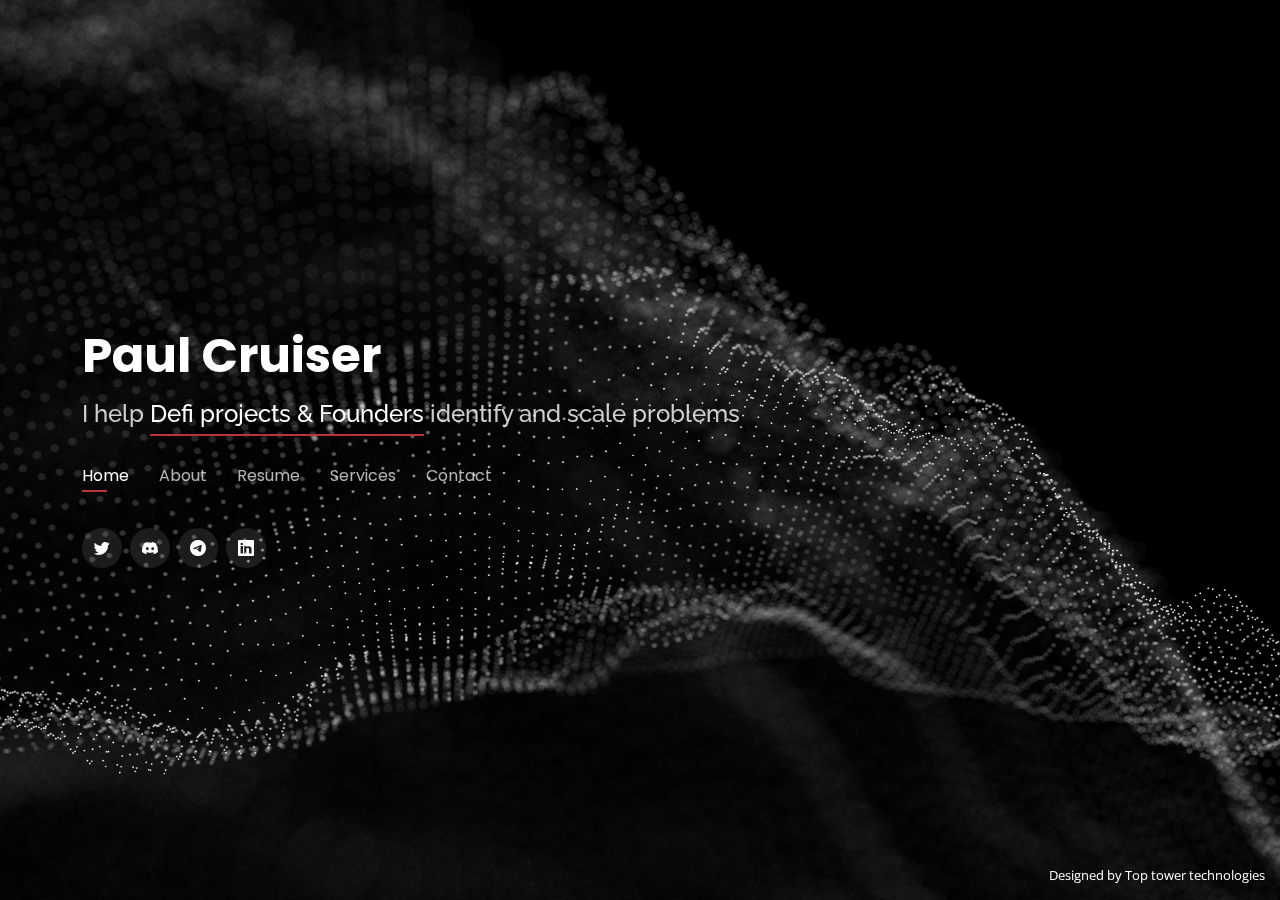
<file: index.html>
<!DOCTYPE html>
<html lang="en">

<head>
  <meta charset="utf-8">
  <meta content="width=device-width, initial-scale=1.0" name="viewport">

  <title>PAUL CRUISER - Community Manager/Project Manager</title>
  <meta content="" name="description">
  <meta content="" name="keywords">

  <!-- Favicons -->
  <link href="assets/img/Fi1qvwfXEB8FoM5.jpeg" rel="icon">
  <link href="assets/img/Fi1qvwfXEB8FoM5.jpeg" rel="apple-touch-icon">

  <!-- Google Fonts -->
  <link href="https://fonts.googleapis.com/css?family=Open+Sans:300,300i,400,400i,600,600i,700,700i|Raleway:300,300i,400,400i,500,500i,600,600i,700,700i|Poppins:300,300i,400,400i,500,500i,600,600i,700,700i" rel="stylesheet">

  <!-- Vendor CSS Files -->
  <link href="assets/vendor/bootstrap/css/bootstrap.min.css" rel="stylesheet">
  <link href="assets/vendor/bootstrap-icons/bootstrap-icons.css" rel="stylesheet">
  <link href="assets/vendor/boxicons/css/boxicons.min.css" rel="stylesheet">
  <link href="assets/vendor/glightbox/css/glightbox.min.css" rel="stylesheet">
  <link href="assets/vendor/remixicon/remixicon.css" rel="stylesheet">
  <link href="assets/vendor/swiper/swiper-bundle.min.css" rel="stylesheet">

  <!-- Template Main CSS File -->
  <link  rel="stylesheet" href="assets/css/style.css">

</head>

<body>

  <!-- ======= Header ======= -->
  <header id="header">
    <div class="container">

      <h1><a href="index.html">Paul Cruiser</a></h1>
      <!-- Uncomment below if you prefer to use an image logo -->
      <h2>I help <span>Defi projects & Founders</span> identify and scale problems</h2>

      <nav id="navbar" class="navbar">
        <ul>
          <li><a class="nav-link active" href="#header">Home</a></li>
          <li><a class="nav-link" href="#about">About</a></li>
          <li><a class="nav-link" href="#resume">Resume</a></li>
          <li><a class="nav-link" href="#services">Services</a></li>
          <li><a class="nav-link" href="#contact">Contact</a></li>
        </ul>
        <i class="bi bi-list mobile-nav-toggle"></i>
      </nav><!-- .navbar -->

      <div class="social-links">
        <a href="https://x.com/paulchristain__" class="twitter"><i class="bi bi-twitter"></i></a>
        <a href="http://discordapp.com/users/978410790958809188" class="facebook"><i class="bi bi-discord"></i></a>
        <a href="http://t.me/paulcruiser" class="instagram"><i class="bi bi-telegram"></i></a>
        <a href="https://www.linkedin.com/in/paul-christain-8b2282204?utm_source=share&utm_campaign=share_via&utm_content=profile&utm_medium=ios_app" class="linkedin"><i class="bi bi-linkedin"></i></a>
      </div>

    </div>
  </header><!-- End Header -->

  <!-- ======= About Section ======= -->
  <section id="about" class="about">

    <!-- ======= About Me ======= -->
    <div class="about-me container">

      <div class="section-title">
        <h2>About</h2>
        <p>Learn more about me</p>
      </div>

      <div class="row">
        <div class="col-lg-4" data-aos="fade-right">
          <img src="assets/img/Fi1qvwfXEB8FoM5.jpeg" class="img-fluid" alt="">
        </div>
        <div class="col-lg-8 pt-4 pt-lg-0 content" data-aos="fade-left">
          <h3>Community Developer / Project Manager</h3>
          
          <div class="row">
           
            <div class="col-lg-6">
              <ul>
                <li><i class="bi bi-chevron-right"></i> <strong>Name:</strong> <span>Paul Cruiser</span></li>
                <li><i class="bi bi-chevron-right"></i> <strong>Email:</strong> <span>hello@paulcruiser.online</span></li>
              </ul>
            </div>
          </div>
          <p>
            I specialize in providing tailored services to the DEFI community and project managers, covering everything
             from conceptualization to development and finalization. My approach is highly customizable, ensuring that every 
             project receives the attention and solutions it deserves for optimal success
          </p>
        </div>
      </div>

    </div><!-- End About Me -->

    <!-- ======= Counts ======= -->
    <div class="counts container">

      <div class="row">

        <div class="col-lg-3 col-md-6">
          <div class="count-box">
            <i class="bi bi-emoji-smile"></i>
            <span data-purecounter-start="0" data-purecounter-end="50" data-purecounter-duration="1" class="purecounter"></span>
            <p>Happy Clients</p>
          </div>
        </div>

        <div class="col-lg-3 col-md-6 mt-5 mt-md-0">
          <div class="count-box">
            <i class="bi bi-journal-richtext"></i>
            <span data-purecounter-start="0" data-purecounter-end="50" data-purecounter-duration="1" class="purecounter"></span>
            <p>Projects</p>
          </div>
        </div>

        <div class="col-lg-3 col-md-6 mt-5 mt-lg-0">
          <div class="count-box">
            <i class="bi bi-headset"></i>
            <span data-purecounter-start="0" data-purecounter-end="700" data-purecounter-duration="1" class="purecounter"></span>
            <p>Hours Of Support</p>
          </div>
        </div>

        <div class="col-lg-3 col-md-6 mt-5 mt-lg-0">
          <div class="count-box">
            <i class="bi bi-award"></i>
            <span data-purecounter-start="0" data-purecounter-end="45" data-purecounter-duration="1" class="purecounter"></span>
            <p>Awards</p>
          </div>
        </div>

      </div>

    </div><!-- End Counts -->

    <!-- ======= Skills  ======= -->
    <div class="skills container">

      <div class="section-title">
        <h2>Skills</h2>
      </div>

      <div class="row skills-content">

        <div class="col-lg-6">

          <div class="progress">
            <span class="skill">COMMUNITY ENGAGEMENT <i class="val">98%</i></span>
            <div class="progress-bar-wrap">
              <div class="progress-bar" role="progressbar" aria-valuenow="98" aria-valuemin="0" aria-valuemax="100"></div>
            </div>
          </div>

          <div class="progress">
            <span class="skill">BLOCKCHAIN AND DEFI KNOWLEDGE <i class="val">92%</i></span>
            <div class="progress-bar-wrap">
              <div class="progress-bar" role="progressbar" aria-valuenow="92" aria-valuemin="0" aria-valuemax="100"></div>
            </div>
          </div>

          <div class="progress">
            <span class="skill">FINANCIAL ACUMEN <i class="val">92%</i></span>
            <div class="progress-bar-wrap">
              <div class="progress-bar" role="progressbar" aria-valuenow="92" aria-valuemin="0" aria-valuemax="100"></div>
            </div>
          </div>

        </div>

        <div class="col-lg-6">

          <div class="progress">
            <span class="skill">PROBLEM SOLVING SKILLS <i class="val">95%</i></span>
            <div class="progress-bar-wrap">
              <div class="progress-bar" role="progressbar" aria-valuenow="95" aria-valuemin="0" aria-valuemax="100"></div>
            </div>
          </div>

          <div class="progress">
            <span class="skill">Community Development <i class="val">95%</i></span>
            <div class="progress-bar-wrap">
              <div class="progress-bar" role="progressbar" aria-valuenow="95" aria-valuemin="0" aria-valuemax="100"></div>
            </div>
          </div>

          <div class="progress">
            <span class="skill">Content Development <i class="val">98.5%</i></span>
            <div class="progress-bar-wrap">
              <div class="progress-bar" role="progressbar" aria-valuenow="98.5" aria-valuemin="0" aria-valuemax="100"></div>
            </div>
          </div>

        </div>

      </div>

    </div><!-- End Skills -->

    <!-- ======= Interests ======= -->
    <div class="interests container">

      <div class="section-title">
        <h2>Interests</h2>
      </div>

      <div class="row">
        <div class="col-lg-3 col-md-4">
          <div class="icon-box">
            <i class="ri-store-line" style="color: #ffbb2c;"></i>
            <h3>Smart Contracts</h3>
          </div>
        </div>
        <div class="col-lg-3 col-md-4 mt-4 mt-md-0">
          <div class="icon-box">
            <i class="ri-bar-chart-box-line" style="color: #5578ff;"></i>
            <h3>Decentralized Applications (DApps)</h3>
          </div>
        </div>
        <div class="col-lg-3 col-md-4 mt-4 mt-md-0">
          <div class="icon-box">
            <i class="ri-calendar-todo-line" style="color: #e80368;"></i>
            <h3>Cryptocurrency Markets</h3>
          </div>
        </div>
        <div class="col-lg-3 col-md-4 mt-4 mt-lg-0">
          <div class="icon-box">
            <i class="ri-paint-brush-line" style="color: #e361ff;"></i>
            <h3>Risk Management</h3>
          </div>
        </div>
        <div class="col-lg-3 col-md-4 mt-4">
          <div class="icon-box">
            <i class="ri-database-2-line" style="color: #47aeff;"></i>
            <h3>Blockchain Technology</h3>
          </div>
        </div>
        <div class="col-lg-3 col-md-4 mt-4">
          <div class="icon-box">
            <i class="ri-gradienter-line" style="color: #ffa76e;"></i>
            <h3>User Experience (UX) Design</h3>
          </div>
        </div>
        <div class="col-lg-3 col-md-4 mt-4">
          <div class="icon-box">
            <i class="ri-file-list-3-line" style="color: #11dbcf;"></i>
            <h3>Governance Mechanisms</h3>
          </div>
        </div>
        <div class="col-lg-3 col-md-4 mt-4">
          <div class="icon-box">
            <i class="ri-price-tag-2-line" style="color: #4233ff;"></i>
            <h3>Community Building</h3>
          </div>
        </div>
        <div class="col-lg-3 col-md-4 mt-4">
          <div class="icon-box">
            <i class="ri-anchor-line" style="color: #b2904f;"></i>
            <h3>Security</h3>
          </div>
        </div>
        <div class="col-lg-3 col-md-4 mt-4">
          <div class="icon-box">
            <i class="ri-disc-line" style="color: #b20969;"></i>
            <h3>Continous Learning</h3>
          </div>
        </div>
        <div class="col-lg-3 col-md-4 mt-4">
          <div class="icon-box">
            <i class="ri-base-station-line" style="color: #ff5828;"></i>
            <h3>Ethical and Social Impact</h3>
          </div>
        </div>
        <div class="col-lg-3 col-md-4 mt-4">
          <div class="icon-box">
            <i class="ri-fingerprint-line" style="color: #29cc61;"></i>
            <h3>Tokenomics</h3>
          </div>
        </div>
      </div>

    </div><!-- End Interests -->

    <!-- ======= Testimonials ======= -->
    <div class="testimonials container">

      <div class="section-title">
        <h2>Testimonials</h2>
      </div>

      <div class="testimonials-slider swiper" data-aos="fade-up" data-aos-delay="100">
        <div class="swiper-wrapper">

          <div class="swiper-slide">
            <div class="testimonial-item">
              <p>
                <i class="bx bxs-quote-alt-left quote-icon-left"></i>
                Great communication skills, Ability to control and moderate groups, Professional
                <i class="bx bxs-quote-alt-right quote-icon-right"></i>
              </p>
              <img src="assets/img/IMG_20240426_090657_896.jpg" class="testimonial-img" alt="">
              <h3>Mika Mikachu
              </h3>
              <h4>Founder - Troves Tech</h4>
            </div>
          </div><!-- End testimonial item -->

          <div class="swiper-slide">
            <div class="testimonial-item">
              <p>
                <i class="bx bxs-quote-alt-left quote-icon-left"></i>
                  Paul is a great guy to work with. Since the beginning of our cooperation he has always been
                  actively supporting and cheering for the project. I never had to ping Paul or long wait for response.
                    He always delivers quick and his content is great. Not only he shills the project on his social media
                    but also actively discuss it with his network brining even more interest and expousre. Summing up working 
                    with Paul is super smooth and I definitely recommend him as a KOL/advisor.
                <i class="bx bxs-quote-alt-right quote-icon-right"></i>
              </p>
              <img src="assets/img/IMG_20240426_093700_747.jpg" class="testimonial-img" alt="">
              <h3>Dr Pepper</h3>
              <h4>Co-founder - CoChilli</h4>
            </div>
          </div><!-- End testimonial item -->

          <div class="swiper-slide">
            <div class="testimonial-item">
              <p>
                <i class="bx bxs-quote-alt-left quote-icon-left"></i>
                Paul took on the responsibility of overseeing all aspects of our community
                engagement across various platforms, including Discord and Telegram. He
                excelled in nurturing a positive community spirit, ensuring all members were
                well-informed and safeguarded against any malicious activities. His proactive
                approach and adept handling of community interactions significantly
                enhanced user experience and engagement.  <a href="/review.pdf" download>Read More</a>              <i class="bx bxs-quote-alt-right quote-icon-right"></i>
              </p>
              <img src="assets/img/nyxia ai.jpg" class="testimonial-img" alt="">
              <h3>Heiko Trenkle</h3>
              <h4>Founder - Nyxia AI</h4>
            </div>
          </div><!-- End testimonial item -->

     
          </div><!-- End testimonial item -->

        </div>
        <div class="swiper-pagination"></div>
      </div>

      <div class="owl-carousel testimonials-carousel">

      </div>

    </div><!-- End Testimonials  -->

  </section><!-- End About Section -->

  <!-- ======= Resume Section ======= -->
  <section id="resume" class="resume">
    <div class="container">

      <div class="section-title">
        <h2>Resume</h2>
        <p>Check My Resume</p>
      </div>

      <div class="row">
        <div class="col-lg-6">
          <h3 class="resume-title">Professional Experience</h3>
          <div class="resume-item pb-0">
            <h4>EXXPAD</h4>
            <p><em>Ambassador</em></p>
            <h5>June 2023 - August 2023</h5>
            <p>
              <ul>
                <li>Moderating the discord community making it order for the app users</li>
                <li>Maintained a 100% client satisfaction rating and generated 10% growth in annual revenue by attending to questions from app users </li>
                <li>Writing of promotional posts on social media i.e twitter threads</li>
              </ul>
              </p>
           <a href="https://twitter.com/exxlaunchpad" style="color: white;"><h5>Twitter Link</h5></a>
          </div>


          <div class="resume-item">
            <h4>LOOTBOT</h4>
            <p><em>Ambassador</em></p>
            <h5>May 2023 - August 2023</h5>
          
            <p>
              <ul>
                <li>Maintained a 100% client satisfaction rating and singlehandedly generated 10% growth in annual revenue, sponsored
                  by my apt response culture to the demands of the application users, includng providing effective answers to their questions.               </li>
                 <li>Writing of promotional posts on social media, majorly threads on twitter</li> 
              </ul>
            </p>

            <a href="https://twitter.com/lootbot_xyz" style="color: white;"><h5>Twitter Link</h5></a>

          </div>
          <div class="resume-item">
            <h4>PEARL FINANCE</h4>
            <p><em>Community Manager</em></p>
            <h5>June 2023</h5>
<p>
  <ul>
    <li>Co-ordinating the discord server. Creatively engaging the community in all-round conversations and ambiguosly answering
      questions pre-aptos launch. </li>
      <li>Hosting of events on discord to ensure activeness in the community with compensating prizes forneach activities.</li>
      <li>Worked industriously as a pvotal member of the marketing team and collectively hit an all time high above target of $30m.</li>
      <li>Got the community over 1k follwers on twitter and over 400 potential investors by productive advice and promotions.</li>
  </ul>
</p>     
     </div>

     <div class="resume-item">
      <h4>INJCASINO</h4>
      <p><em>Ambassador</em></p>
      <h5>October 2022</h5>
<p>
<ul>
<li>Writing of promotional posts on social media, majorly threads on Twitter.</li>

</ul>
</p>     
<a href="https://twitter.com/PearlFi_" style="color: white;"><h5>Twitter Link</h5></a>

    </div>


    <div class="resume-item">
      <h4>PRODIGY BOT - Multichain Telegram Trading Bot (8+ chains)</h4>
      <p><em>Ambassador</em></p>
      <h5>October 2022</h5>
<p>
<ul>
<li>Writing of promotional posts on social media, majorly threads on Twitter.</li>

</ul>
</p>     
<a href="https://twitter.com/Prodigy__Sniper" style="color: white;"><h5>Twitter Link</h5></a>

    </div>


    <div class="resume-item">
      <h4>ARCHEMEDES FINANCE</h4>
      <p><em>Ambassador</em></p>
      <h5>October</h5>
<p>
<ul>
<li>Promotional Content</li>
<li>Weekly Archimedes Update </li>

</ul>
</p>     
<a href="https://twitter.com/ArchimedesFi" style="color: white;"><h5>Twitter Link</h5></a>

    </div>


    <div class="resume-item">
      <h4>CITADEL SWAP</h4>
      <p><em>Ambassador</em></p>
      <h5>October 2022</h5>
<p>
<ul>
<li>Promotional Content on Twitter</li>

</ul>
</p>     
<a href="https://twitter.com/citadelswap" style="color: white;"><h5>Twitter Link</h5></a>

    </div>

    <div class="resume-item">
      <h4>NYXIA AI</h4>
      <p><em>Community Manager / Ambassador</em></p>
      <h5>January 2024</h5>
<p>
<ul>
<li>Enagaing the community</li>
<li>Writing content internally (discord, telegram) and externally (twitter)</li>
<li>bullposting</li>
</ul>
</p>     
<a href="https://twitter.com/nyxia_ai" style="color: white;"><h5>Twitter Link</h5></a>

    </div>

    <div class="resume-item">
      <h4>COCHILLI</h4>
      <p><em>Ambassador</em></p>
      <h5>January 2024</h5>
<p>
<ul>
<li>Posting of promotional content</li>
<li>Community management</li>
<li>Marketing strategist</li>
</ul>
</p>     
<a href="https://twitter.com/CoChilli_io" style="color: white;"><h5>Twitter Link</h5></a>

    </div>




        </div>
        
        <div class="col-lg-6">
          <h3 class="resume-title">Professional Experience</h3>
          <div class="resume-item">
            <h4>VB AUDIT</h4>
            <p><em>Ambassador</em></p>
            <h5>April 2023</h5>
          
            <p>
              <ul>
                <li>Getting protocols, projects, Blockchain for Audit.</li>
                 <li>Maintained a 100% client satisfaction rating and singlehandedly generated 10% growth in annual revenue, fueled by my 
                  swift-response habit to the requests of the application users, provisions of detailed answers to questions inclusive.</li> 
                  <li>Writing of promotional posts on social media. Most common is Twitter where I majored in thread writing.</li>
              </ul>
            </p>

            <a href="https://twitter.com/VB_Audit" style="color: white;"><h5>Twitter Link</h5></a>

          </div>
          <div class="resume-item">
            <h4>ARBI ROUL</h4>
            <p><em>Moderator</em></p>
            <h5>Febuary 2023 - May 2023</h5>
<p>
  <ul>
    <li>Co-ordinating the discord server, engaging the community in fruitful tete-a-tete, providing solutions to user's challenge enveloped 
      and projected as questions,  and permanently addressing Technical issues.</li>
      <li>Hosting of prize-giving events within the community to foster a high level of engagement and generate influx of messages to keep the community pepped up. </li>
      <li>Worked as a vibrant and strategic member of the marketing team  and saw to it that my intelligent suggestions birthed the reason we achieved an incredible and mouth-watering $1m.</li>
      <li>Got the community over 1k follwers on twitter and over 400 potential investors by productive advice and promotions.</li>
  </ul>
</p>     
<a href="https://twitter.com/ArbiRoul" style="color: white;"><h5>Twitter Link</h5></a>

          </div>
          <div class="resume-item">
            <h4>DUSTLAND</h4>
            <p><em>Moderator</em></p>
            <h5>October 2022</h5>
<p>
  <ul>
    <li>Displayed excellent community moderation skills in the discord community, and effectively enforced orderliness amidst the app users who doubles as the community members.</li>
      <li>Maintained a 100% client satisfaction rating and generated 10% growth in annual revenue by promptly attending to questions from app users.</li>
      <li>Writing of promotional posts on social media, Twitter threads not excluded</li>
  </ul>
</p>     
<a href="https://twitter.com/the_dustland" style="color: white;"><h5>Twitter Link</h5></a>

          </div>

          <div class="resume-item">
            <h4>ACHIEVERS ACADEMY</h4>
            <p><em>Founder/Ceo</em></p>
            <h5>October 2022</h5>
<p>
  <ul>
    <li>Teaching newbie about Decentralized Finance  over 1000 students online and offline</li>
  
  </ul>
</p>     
<a href="#" style="color: white;"><h5>Twitter Link</h5></a>

          </div>

          <div class="resume-item">
            <h4>INJECTIVE</h4>
            <p><em>Ambassador</em></p>
            <h5>October 2022</h5>
<p>
  <ul>
    <li>Posting about the Ecosystem</li>
    <li>Space Host and Public Speaker </li>
  
  </ul>
</p>     
<a href="https://twitter.com/injective" style="color: white;"><h5>Twitter Link</h5></a>

          </div>


          <div class="resume-item">
            <h4>ARCADEUM</h4>
            <p><em>Ambassador</em></p>
            <h5>October 2022</h5>
<p>
  <ul>
    <li>Learned about the operations of the company's sales and marketing department, and gave back to the company an impressive service with results afterwards.</li>
    <li>Facilitated communications between multiple teams.</li>
    <li>Writing of promotional contents on Twitter with tangible results to prove it's effectiveness.</li>
  
  </ul>
</p>     
<a href="https://twitter.com/Arcadeum_io" style="color: white;"><h5>Twitter Link</h5></a>

          </div>

          <div class="resume-item">
            <h4>RYZE FINANCE</h4>
            <p><em>Ambassador</em></p>
            <h5>July 2023</h5>

<a href="https://twitter.com/RyzeFi" style="color: white;"><h5>Twitter Link</h5></a>

          </div>

          <div class="resume-item">
            <h4>TANGIBLE</h4>
            <p><em>Ambassador</em></p>
            <h5>August 2023</h5>
            
<p>
  <ul>
    <li>Content Creation</li>
    <li>Implementing social media and communication</li>
    <li>Campaigns to align marketing strategies</li>
  
  </ul>
</p>     
<a href="https://twitter.com/TangibleDAO" style="color: white;"><h5>Twitter Link</h5></a>

          </div>

    </div>
  </section><!-- End Resume Section -->

  <!-- ======= Services Section ======= -->
  <section id="services" class="services">
    <div class="container">

      <div class="section-title">
        <h2>Services</h2>
        <p>My Services</p>
      </div>

      <div class="row">
        <div class="col-lg-4 col-md-6 d-flex align-items-stretch">
          <div class="icon-box">
            <div class="icon"><i class="bx bxl-dribbble"></i></div>
            <h4><a href="">Community Management</a></h4>
            <p>As a Community Manager specialized in decentralized finance (DeFi), I provide comprehensive
               support to DeFi projects in building, engaging, and nurturing their online communities.</p>
          </div>
        </div>

        <div class="col-lg-4 col-md-6 d-flex align-items-stretch mt-4 mt-md-0">
          <div class="icon-box">
            <div class="icon"><i class="bx bx-file"></i></div>
            <h4><a href="">Moderator</a></h4>
            <p>As a Moderator specializing in decentralized finance (DeFi), I offer professional moderation services to 
              ensure the smooth operation of online communities associated with DeFi projects</p>
          </div>
        </div>

        <div class="col-lg-4 col-md-6 d-flex align-items-stretch mt-4 mt-lg-0">
          <div class="icon-box">
            <div class="icon"><i class="bx bx-tachometer"></i></div>
            <h4><a href="">Consulting/Advisory</a></h4>
            <p>As a DeFi Consulting/Advisory professional, I offer strategic guidance and expert advice to DeFi projects seeking 
              to navigate the complex and rapidly evolving landscape of decentralized finance.</p>
          </div>
        </div>
      </div>

    </div>
  </section><!-- End Services Section -->



  <!-- ======= Contact Section ======= -->
  <section id="contact" class="contact">
    <div class="container">

      <div class="section-title">
        <h2>Contact</h2>
        <p>Contact Me</p>
      </div>

      <div class="row mt-2">

        <div class="col-md-6 d-flex align-items-stretch">
          <div class="info-box">
            <i class="bx bx-message"></i>
            <h3>My Email</h3>
            <p>hello@paulcruiser.online</p>
          </div>
        </div>

        <div class="col-md-6 mt-4 mt-md-0 d-flex align-items-stretch">
          <div class="info-box">
            <i class="bx bx-share-alt"></i>
            <h3>Social Profiles</h3>
            <div class="social-links">
              <a href="https://x.com/paulchristian__" class="twitter"><i class="bi bi-twitter"></i></a>
              <a href="http://discordapp.com/users/978410790958809188" class="facebook"><i class="bi bi-discord"></i></a>
              <a href="http://t.me/paulcruiser" class="instagram"><i class="bi bi-telegram"></i></a>
              <a href="https://www.linkedin.com/in/paul-christain-8b2282204?utm_source=share&utm_campaign=share_via&utm_content=profile&utm_medium=ios_app" class="linkedin"><i class="bi bi-linkedin"></i></a>
            </div>
          </div>
        </div>
        <br><br><br>

 </div>
</div>
</div>
      
    </div>

  </section><!-- End Contact Section -->

  <div class="credits">
    
    Designed by <a href="#">Top tower technologies</a>
  </div>

  <!-- Vendor JS Files -->
  <script src="assets/vendor/purecounter/purecounter_vanilla.js"></script>
  <script src="assets/vendor/bootstrap/js/bootstrap.bundle.min.js"></script>
  <script src="assets/vendor/glightbox/js/glightbox.min.js"></script>
  <script src="assets/vendor/isotope-layout/isotope.pkgd.min.js"></script>
  <script src="assets/vendor/swiper/swiper-bundle.min.js"></script>
  <script src="assets/vendor/waypoints/noframework.waypoints.js"></script>

  <!-- Template Main JS File -->
  <script src="assets/js/main.js"></script>

</body>

</html>
</file>
<file: assets/css/style.css>
body {
  font-family: "Open Sans", sans-serif;
  background-color: #040404;
  color: #fff;
  position: relative;
  background: transparent;
}

body::before {
  content: "";
  position: fixed;
  background: #040404 url("../img/3d-network-particle-flow-background.jpg") top right no-repeat;
  background-size: cover;
  left: 0;
  right: 0;
  top: 0;
  height: 100vh;
  z-index: -1;
}

@media (min-width: 1024px) {
  body::before {
    background-attachment: fixed;
  }
}

a {
  color: #BF3238;
  text-decoration: none;
}

a:hover {
  color: #BF3238;
  text-decoration: none;
}

h1,
h2,
h3,
h4,
h5,
h6 {
  font-family: "Raleway", sans-serif;
}

/*--------------------------------------------------------------
# Header
--------------------------------------------------------------*/
#header {
  transition: ease-in-out 0.3s;
  position: relative;
  height: 100vh;
  display: flex;
  align-items: center;
  z-index: 997;
  overflow-y: auto;
}

#header * {
  transition: ease-in-out 0.3s;
}

#header h1 {
  font-size: 48px;
  margin: 0;
  padding: 0;
  line-height: 1;
  font-weight: 700;
  font-family: "Poppins", sans-serif;
}

#header h1 a,
#header h1 a:hover {
  color: #fff;
  line-height: 1;
  display: inline-block;
}

#header h2 {
  font-size: 24px;
  margin-top: 20px;
  color: rgba(255, 255, 255, 0.8);
}

#header h2 span {
  color: #fff;
  border-bottom: 2px solid #BF3238;
  padding-bottom: 6px;
}

#header img {
  padding: 0;
  margin: 0;
}

#header .social-links {
  margin-top: 40px;
  display: flex;
}

#header .social-links a {
  font-size: 16px;
  display: flex;
  justify-content: center;
  align-items: center;
  background: rgba(255, 255, 255, 0.1);
  color: #fff;
  line-height: 1;
  margin-right: 8px;
  border-radius: 50%;
  width: 40px;
  height: 40px;
}

#header .social-links a:hover {
  background: #BF3238;
}

@media (max-width: 992px) {
  #header h1 {
    font-size: 36px;
  }

  #header h2 {
    font-size: 20px;
    line-height: 30px;
  }

  #header .social-links {
    margin-top: 15px;
  }

  #header .container {
    display: flex;
    flex-direction: column;
    align-items: center;
  }
}

/* Header Top */
#header.header-top {
  height: 80px;
  position: fixed;
  left: 0;
  top: 0;
  right: 0;
  background: rgba(0, 0, 0, 0.9);
}

#header.header-top .social-links,
#header.header-top h2 {
  display: none;
}

#header.header-top h1 {
  margin-right: auto;
  font-size: 36px;
}

#header.header-top img {
  max-height: 60px;
  margin-right: 20px !important;
}

#header.header-top .container {
  display: flex;
  align-items: center;
}

#header.header-top .navbar {
  margin: 0;
}

@media (max-width: 768px) {
  #header.header-top {
    height: 60px;
  }

  #header.header-top h1 {
    font-size: 26px;
  }
}

/*--------------------------------------------------------------
# Navigation Menu
--------------------------------------------------------------*/
/**
* Desktop Navigation 
*/
.navbar {
  padding: 0;
  margin-top: 35px;
}

.navbar ul {
  margin: 0;
  padding: 0;
  display: flex;
  list-style: none;
  align-items: center;
}

.navbar li {
  position: relative;
}

.navbar li+li {
  margin-left: 30px;
}

.navbar a,
.navbar a:focus {
  display: flex;
  align-items: center;
  justify-content: space-between;
  padding: 0;
  font-family: "Poppins", sans-serif;
  font-size: 16px;
  font-weight: 400;
  color: rgba(255, 255, 255, 0.7);
  white-space: nowrap;
  transition: 0.3s;
}

.navbar a i,
.navbar a:focus i {
  font-size: 12px;
  line-height: 0;
  margin-left: 5px;
}

.navbar a:before {
  content: "";
  position: absolute;
  width: 0;
  height: 2px;
  bottom: -4px;
  left: 0;
  background-color: #BF3238;
  visibility: hidden;
  width: 0px;
  transition: all 0.3s ease-in-out 0s;
}

.navbar a:hover:before,
.navbar li:hover>a:before,
.navbar .active:before {
  visibility: visible;
  width: 25px;
}

.navbar a:hover,
.navbar .active,
.navbar .active:focus,
.navbar li:hover>a {
  color: #fff;
}

/**
* Mobile Navigation 
*/
.mobile-nav-toggle {
  color: #fff;
  font-size: 28px;
  cursor: pointer;
  display: none;
  line-height: 0;
  transition: 0.5s;
  position: fixed;
  right: 15px;
  top: 15px;
}

@media (max-width: 991px) {
  .mobile-nav-toggle {
    display: block;
  }

  .navbar ul {
    display: none;
  }
}

.navbar-mobile {
  position: fixed;
  overflow: hidden;
  top: 0;
  right: 0;
  left: 0;
  bottom: 0;
  background: rgba(0, 0, 0, 0.9);
  transition: 0.3s;
  z-index: 999;
  margin-top: 0;
}

.navbar-mobile .mobile-nav-toggle {
  position: absolute;
  top: 15px;
  right: 15px;
}

.navbar-mobile ul {
  display: block;
  position: absolute;
  top: 55px;
  right: 15px;
  bottom: 45px;
  left: 15px;
  padding: 10px 0;
  overflow-y: auto;
  transition: 0.3s;
  border: 2px solid rgba(255, 255, 255, 0.2);
}

.navbar-mobile li {
  padding: 12px 20px;
}

.navbar-mobile li+li {
  margin: 0;
}

.navbar-mobile a,
.navbar-mobile a:focus {
  font-size: 16px;
  position: relative;
}

/*--------------------------------------------------------------
# Sections General
--------------------------------------------------------------*/
section {
  overflow: hidden;
  position: absolute;
  width: 100%;
  top: 140px;
  bottom: 100%;
  opacity: 0;
  transition: ease-in-out 0.4s;
  z-index: 2;
}

section.section-show {
  top: 100px;
  bottom: auto;
  opacity: 1;
  padding-bottom: 45px;
}

section .container {
  background: rgba(0, 0, 0, 0.9);
  padding: 30px;
}

@media (max-width: 768px) {
  section {
    top: 120px;
  }

  section.section-show {
    top: 80px;
  }
}

.section-title h2 {
  font-size: 14px;
  font-weight: 500;
  padding: 0;
  line-height: 1px;
  margin: 0 0 20px 0;
  letter-spacing: 2px;
  text-transform: uppercase;
  color: #aaaaaa;
  font-family: "Poppins", sans-serif;
}

.section-title h2::after {
  content: "";
  width: 120px;
  height: 1px;
  display: inline-block;
  background: #BF3238;
  margin: 4px 10px;
}

.section-title p {
  margin: 0;
  margin: -15px 0 15px 0;
  font-size: 36px;
  font-weight: 700;
  text-transform: uppercase;
  font-family: "Poppins", sans-serif;
  color: #fff;
}

/*--------------------------------------------------------------
# About
--------------------------------------------------------------*/
.about-me .content h3 {
  font-weight: 700;
  font-size: 26px;
  color: #BF3238;
}

.about-me .content ul {
  list-style: none;
  padding: 0;
}

.about-me .content ul li {
  margin-bottom: 20px;
  display: flex;
  align-items: center;
}

.about-me .content ul strong {
  margin-right: 10px;
}

.about-me .content ul i {
  font-size: 16px;
  margin-right: 5px;
  color: #BF3238;
  line-height: 0;
}

.about-me .content p:last-child {
  margin-bottom: 0;
}

/*--------------------------------------------------------------
# Counts
--------------------------------------------------------------*/
.counts {
  padding: 70px 0 60px;
}

.counts .count-box {
  padding: 30px 30px 25px 30px;
  width: 100%;
  position: relative;
  text-align: center;
  background: rgba(255, 255, 255, 0.08);
}

.counts .count-box i {
  position: absolute;
  top: -25px;
  left: 50%;
  transform: translateX(-50%);
  font-size: 24px;
  background: rgba(255, 255, 255, 0.1);
  padding: 12px;
  color: #BF3238;
  border-radius: 50px;
  line-height: 0;
}

.counts .count-box span {
  font-size: 36px;
  display: block;
  font-weight: 600;
  color: #fff;
}

.counts .count-box p {
  padding: 0;
  margin: 0;
  font-family: "Raleway", sans-serif;
  font-size: 14px;
}

/*--------------------------------------------------------------
# Skills
--------------------------------------------------------------*/
.skills .progress {
  height: 60px;
  display: block;
  background: none;
  border-radius: 0;
}

.skills .progress .skill {
  padding: 10px 0;
  margin: 0;
  text-transform: uppercase;
  display: block;
  font-weight: 600;
  font-family: "Poppins", sans-serif;
  color: #fff;
}

.skills .progress .skill .val {
  float: right;
  font-style: normal;
}

.skills .progress-bar-wrap {
  background: rgba(255, 255, 255, 0.2);
}

.skills .progress-bar {
  width: 1px;
  height: 10px;
  transition: 0.9s;
  background-color: #BF3238;
}

/*--------------------------------------------------------------
# Interests
--------------------------------------------------------------*/
.interests .icon-box {
  display: flex;
  align-items: center;
  padding: 20px;
  background: rgba(255, 255, 255, 0.08);
  transition: ease-in-out 0.3s;
}

.interests .icon-box i {
  font-size: 32px;
  padding-right: 10px;
  line-height: 1;
}

.interests .icon-box h3 {
  font-weight: 700;
  margin: 0;
  padding: 0;
  line-height: 1;
  font-size: 16px;
  color: #fff;
}

.interests .icon-box:hover {
  background: rgba(255, 255, 255, 0.12);
}

/*--------------------------------------------------------------
# Testimonials
--------------------------------------------------------------*/
.testimonials .testimonials-carousel,
.testimonials .testimonials-slider {
  overflow: hidden;
}

.testimonials .testimonial-item {
  box-sizing: content-box;
  min-height: 320px;
}

.testimonials .testimonial-item .testimonial-img {
  width: 90px;
  border-radius: 50%;
  margin: -40px 0 0 40px;
  position: relative;
  z-index: 2;
  border: 6px solid rgba(255, 255, 255, 0.12);
}

.testimonials .testimonial-item h3 {
  font-size: 18px;
  font-weight: bold;
  margin: 10px 0 5px 45px;
  color: #fff;
}

.testimonials .testimonial-item h4 {
  font-size: 14px;
  color: #999;
  margin: 0 0 0 45px;
}

.testimonials .testimonial-item .quote-icon-left,
.testimonials .testimonial-item .quote-icon-right {
  color: rgba(255, 255, 255, 0.25);
  font-size: 26px;
}

.testimonials .testimonial-item .quote-icon-left {
  display: inline-block;
  left: -5px;
  position: relative;
}

.testimonials .testimonial-item .quote-icon-right {
  display: inline-block;
  right: -5px;
  position: relative;
  top: 10px;
}

.testimonials .testimonial-item p {
  font-style: italic;
  margin: 0 15px 0 15px;
  padding: 20px 20px 60px 20px;
  background: rgba(255, 255, 255, 0.1);
  position: relative;
  border-radius: 6px;
  position: relative;
  z-index: 1;
}

.testimonials .swiper-pagination {
  margin-top: 20px;
  position: relative;
}

.testimonials .swiper-pagination .swiper-pagination-bullet {
  width: 12px;
  height: 12px;
  opacity: 1;
  background-color: rgba(255, 255, 255, 0.3);
}

.testimonials .swiper-pagination .swiper-pagination-bullet-active {
  background-color: #BF3238;
}

/*--------------------------------------------------------------
# Resume
--------------------------------------------------------------*/
.resume .resume-title {
  font-size: 26px;
  font-weight: 700;
  margin-top: 20px;
  margin-bottom: 20px;
  color: #fff;
}

.resume .resume-item {
  padding: 0 0 20px 20px;
  margin-top: -2px;
  border-left: 2px solid rgba(255, 255, 255, 0.2);
  position: relative;
}

.resume .resume-item h4 {
  line-height: 18px;
  font-size: 18px;
  font-weight: 600;
  text-transform: uppercase;
  font-family: "Poppins", sans-serif;
  color: #BF3238;
  margin-bottom: 10px;
}

.resume .resume-item h5 {
  font-size: 16px;
  background: rgba(255, 255, 255, 0.15);
  padding: 5px 15px;
  display: inline-block;
  font-weight: 600;
  margin-bottom: 10px;
}

.resume .resume-item ul {
  padding-left: 20px;
}

.resume .resume-item ul li {
  padding-bottom: 10px;
}

.resume .resume-item:last-child {
  padding-bottom: 0;
}

.resume .resume-item::before {
  content: "";
  position: absolute;
  width: 16px;
  height: 16px;
  border-radius: 50px;
  left: -9px;
  top: 0;
  background: #BF3238;
  border: 2px solid #BF32386e;
}

/*--------------------------------------------------------------
# Services
--------------------------------------------------------------*/
.services .icon-box {
  text-align: center;
  background: rgba(204, 204, 204, 0.1);
  padding: 80px 20px;
  transition: all ease-in-out 0.3s;
}

.services .icon-box .icon {
  margin: 0 auto;
  width: 64px;
  height: 64px;
  background: #BF3238;
  border-radius: 5px;
  transition: all 0.3s ease-out 0s;
  display: flex;
  align-items: center;
  justify-content: center;
  margin-bottom: 20px;
  transform-style: preserve-3d;
}

.services .icon-box .icon i {
  color: #fff;
  font-size: 28px;
}

.services .icon-box .icon::before {
  position: absolute;
  content: "";
  left: -8px;
  top: -8px;
  height: 100%;
  width: 100%;
  background: rgba(255, 255, 255, 0.15);
  border-radius: 5px;
  transition: all 0.3s ease-out 0s;
  transform: translateZ(-1px);
}

.services .icon-box h4 {
  font-weight: 700;
  margin-bottom: 15px;
  font-size: 24px;
}

.services .icon-box h4 a {
  color: #fff;
}

.services .icon-box p {
  line-height: 24px;
  font-size: 14px;
  margin-bottom: 0;
}

.services .icon-box:hover {
  background: #BF3238;
  border-color: #BF3238;
}

.services .icon-box:hover .icon {
  background: #fff;
}

.services .icon-box:hover .icon i {
  color: #BF3238;
}

.services .icon-box:hover .icon::before {
  background: #BF3238;
}

.services .icon-box:hover h4 a,
.services .icon-box:hover p {
  color: #fff;
}

/*--------------------------------------------------------------
# Portfolio
--------------------------------------------------------------*/
.portfolio .portfolio-item {
  margin-bottom: 30px;
}

.portfolio #portfolio-flters {
  padding: 0;
  margin: 0 auto 15px auto;
  list-style: none;
  text-align: center;
  border-radius: 50px;
  padding: 2px 15px;
}

.portfolio #portfolio-flters li {
  cursor: pointer;
  display: inline-block;
  padding: 8px 16px 10px 16px;
  font-size: 14px;
  font-weight: 600;
  line-height: 1;
  text-transform: uppercase;
  color: #fff;
  background: rgba(255, 255, 255, 0.1);
  margin: 0 3px 10px 3px;
  transition: all 0.3s ease-in-out;
  border-radius: 4px;
}

.portfolio #portfolio-flters li:hover,
.portfolio #portfolio-flters li.filter-active {
  background: #BF3238;
}

.portfolio #portfolio-flters li:last-child {
  margin-right: 0;
}

.portfolio .portfolio-wrap {
  transition: 0.3s;
  position: relative;
  overflow: hidden;
  z-index: 1;
  background: rgba(0, 0, 0, 0.6);
}

.portfolio .portfolio-wrap::before {
  content: "";
  background: rgba(0, 0, 0, 0.6);
  position: absolute;
  left: 30px;
  right: 30px;
  top: 30px;
  bottom: 30px;
  transition: all ease-in-out 0.3s;
  z-index: 2;
  opacity: 0;
}

.portfolio .portfolio-wrap .portfolio-info {
  opacity: 0;
  position: absolute;
  top: 0;
  left: 0;
  right: 0;
  bottom: 0;
  text-align: center;
  z-index: 3;
  transition: all ease-in-out 0.3s;
  display: flex;
  flex-direction: column;
  justify-content: center;
  align-items: center;
}

.portfolio .portfolio-wrap .portfolio-info::before {
  display: block;
  content: "";
  width: 48px;
  height: 48px;
  position: absolute;
  top: 35px;
  left: 35px;
  border-top: 3px solid #fff;
  border-left: 3px solid #fff;
  transition: all 0.5s ease 0s;
  z-index: 9994;
}

.portfolio .portfolio-wrap .portfolio-info::after {
  display: block;
  content: "";
  width: 48px;
  height: 48px;
  position: absolute;
  bottom: 35px;
  right: 35px;
  border-bottom: 3px solid #fff;
  border-right: 3px solid #fff;
  transition: all 0.5s ease 0s;
  z-index: 9994;
}

.portfolio .portfolio-wrap .portfolio-info h4 {
  font-size: 20px;
  color: #fff;
  font-weight: 600;
}

.portfolio .portfolio-wrap .portfolio-info p {
  color: #ffffff;
  font-size: 14px;
  text-transform: uppercase;
  padding: 0;
  margin: 0;
}

.portfolio .portfolio-wrap .portfolio-links {
  text-align: center;
  z-index: 4;
}

.portfolio .portfolio-wrap .portfolio-links a {
  color: #fff;
  margin: 0 2px;
  font-size: 28px;
  display: inline-block;
  transition: 0.3s;
}

.portfolio .portfolio-wrap .portfolio-links a:hover {
  color: #63eda3;
}

.portfolio .portfolio-wrap:hover::before {
  top: 0;
  left: 0;
  right: 0;
  bottom: 0;
  opacity: 1;
}

.portfolio .portfolio-wrap:hover .portfolio-info {
  opacity: 1;
}

.portfolio .portfolio-wrap:hover .portfolio-info::before {
  top: 15px;
  left: 15px;
}

.portfolio .portfolio-wrap:hover .portfolio-info::after {
  bottom: 15px;
  right: 15px;
}

/*--------------------------------------------------------------
# Portfolio Details
--------------------------------------------------------------*/
.portfolio-details {
  padding-top: 40px;
  background: rgba(0, 0, 0, 0.8);
  position: fixed;
  left: 0;
  right: 0;
  top: 0;
  bottom: 0;
  overflow-y: auto;
}

.portfolio-details .container {
  padding-top: 20px;
  padding-bottom: 40px;
}

.portfolio-details .portfolio-title {
  font-size: 26px;
  font-weight: 700;
  margin-bottom: 20px;
}

.portfolio-details .portfolio-info {
  padding-top: 45px;
}

.portfolio-details .portfolio-info h3 {
  font-size: 22px;
  font-weight: 400;
  margin-bottom: 20px;
}

.portfolio-details .portfolio-info ul {
  list-style: none;
  padding: 0;
  font-size: 15px;
}

.portfolio-details .portfolio-info ul li+li {
  margin-top: 10px;
}

.portfolio-details .portfolio-info p {
  font-size: 15px;
  padding: 15px 0 0 0;
}

@media (max-width: 992px) {
  .portfolio-details .portfolio-info {
    padding-top: 20px;
  }
}

.portfolio-details .swiper-pagination {
  margin-top: 20px;
  position: relative;
}

.portfolio-details .swiper-pagination .swiper-pagination-bullet {
  width: 12px;
  height: 12px;
  opacity: 1;
  background-color: rgba(255, 255, 255, 0.3);
}

.portfolio-details .swiper-pagination .swiper-pagination-bullet-active {
  background-color: #18d26e;
}

/*--------------------------------------------------------------
# Contact
--------------------------------------------------------------*/
.contact .info-box {
  color: #444444;
  padding: 20px;
  width: 100%;
  background: rgba(255, 255, 255, 0.08);
}

.contact .info-box i.bx {
  font-size: 24px;
  color: #BF3238;
  border-radius: 50%;
  padding: 14px;
  float: left;
  background: rgba(255, 255, 255, 0.1);
}

.contact .info-box h3 {
  font-size: 20px;
  color: rgba(255, 255, 255, 0.5);
  font-weight: 700;
  margin: 10px 0 8px 68px;
}

.contact .info-box p {
  padding: 0;
  color: #fff;
  line-height: 24px;
  font-size: 14px;
  margin: 0 0 0 68px;
}

.contact .info-box .social-links {
  margin: 5px 0 0 68px;
  display: flex;
}

.contact .info-box .social-links a {
  font-size: 18px;
  display: inline-block;
  color: #fff;
  line-height: 1;
  margin-right: 12px;
  transition: 0.3s;
}

.contact .info-box .social-links a:hover {
  color: #BF3238;
}

.contact .php-email-form {
  padding: 30px;
  background: rgba(255, 255, 255, 0.08);
}

.contact .php-email-form .error-message {
  display: none;
  background: rgba(255, 255, 255, 0.08);
  background: #ed3c0d;
  text-align: left;
  padding: 15px;
  font-weight: 600;
}

.contact .php-email-form .error-message br+br {
  margin-top: 25px;
}

.contact .php-email-form .sent-message {
  display: none;
  background: rgba(255, 255, 255, 0.08);
  background: #BF3238;
  text-align: center;
  padding: 15px;
  font-weight: 600;
}

.contact .php-email-form .loading {
  display: none;
  background: rgba(255, 255, 255, 0.08);
  text-align: center;
  padding: 15px;
}

.contact .php-email-form .loading:before {
  content: "";
  display: inline-block;
  border-radius: 50%;
  width: 24px;
  height: 24px;
  margin: 0 10px -6px 0;
  border: 3px solid #BF3238;
  border-top-color: #eee;
  animation: animate-loading 1s linear infinite;
}

.contact .php-email-form input,
.contact .php-email-form textarea {
  border-radius: 0;
  box-shadow: none;
  font-size: 14px;
  background: rgba(255, 255, 255, 0.08);
  border: 0;
  transition: 0.3s;
  color: #fff;
}

.contact .php-email-form input:focus,
.contact .php-email-form textarea:focus {
  background-color: rgba(255, 255, 255, 0.11);
}

.contact .php-email-form input::-moz-placeholder,
.contact .php-email-form textarea::-moz-placeholder {
  color: rgba(255, 255, 255, 0.3);
  opacity: 1;
}

.contact .php-email-form input::placeholder,
.contact .php-email-form textarea::placeholder {
  color: rgba(255, 255, 255, 0.3);
  opacity: 1;
}

.contact .php-email-form input {
  padding: 10px 15px;
}

.contact .php-email-form textarea {
  padding: 12px 15px;
}

.contact .php-email-form button[type=submit] {
  background: #BF3238;
  border: 0;
  padding: 10px 30px;
  color: #fff;
  transition: 0.4s;
  border-radius: 4px;
}

.contact .php-email-form button[type=submit]:hover {
  background: #a0141b;
}

@keyframes animate-loading {
  0% {
    transform: rotate(0deg);
  }

  100% {
    transform: rotate(360deg);
  }
}

/*--------------------------------------------------------------
# Credits
--------------------------------------------------------------*/
.credits {
  position: fixed;
  right: 0;
  left: 0;
  bottom: 0;
  padding: 15px;
  text-align: right;
  font-size: 13px;
  color: #fff;
  z-index: 999999;
}

@media (max-width: 992px) {
  .credits {
    text-align: center;
    padding: 10px;
    background: rgba(0, 0, 0, 0.8);
  }
}

.credits a {
  color: #ffffff;
  transition: 0.3s;
}

.credits a:hover {
  color: #fff;
}







.body{
  display: flex;
  padding: 0 10px;
  min-height: 50vh;
  background: #000;
  align-items: center;
  justify-content: center;
}
::selection{
  color: #fff;
  background: #000;
}
.wrapper{
  width: 80%;
  background: #fff;
  border-radius: 5px;
  box-shadow: 10px 10px 10px rgba(0,0,0,0.05);
}
.wrapper header{
  font-size: 22px;
  font-weight: 600;
  padding: 15px 30px;
  border-bottom: 1px solid #ccc;
}
.wrapper form{
  margin: 35px 30px;
}
.wrapper form.disabled{
  pointer-events: none;
  opacity: 0.7;
}
form .dbl-field{
  display: flex;
  margin-bottom: 25px;
  justify-content: space-between;
}
.dbl-field .field{
  height: 50px;
  display: flex;
  position: relative;
  width: calc(100% / 2 - 13px);
}
.wrapper form i{
  position: absolute;
  top: 50%;
  left: 18px;
  color: #ccc;
  font-size: 17px;
  pointer-events: none;
  transform: translateY(-50%);
}
form .field input,
form .message textarea{
  width: 100%;
  height: 100%;
  outline: none;
  padding: 0 18px 0 48px;
  font-size: 16px;
  border-radius: 5px;
  border: 1px solid #ccc;
}
.field input::placeholder,
.message textarea::placeholder{
  color: #ccc;
}
.field input:focus,
.message textarea:focus{
  padding-left: 47px;
  border: 2px solid #BF3238;
}
.field input:focus ~ i,
.message textarea:focus ~ i{
  color: #BF3238;
}
form .message{
  position: relative;
}
form .message i{
  top: 30px;
  font-size: 20px;
}
form .message textarea{
  min-height: 130px;
  max-height: 230px;
  max-width: 100%;
  min-width: 100%;
  padding: 15px 20px 0 48px;
}
form .message textarea::-webkit-scrollbar{
  width: 0px;
}
.message textarea:focus{
  padding-top: 14px;
}
form .button-area{
  margin: 25px 0;
  display: flex;
  align-items: center;
}
.button-area button{
  color: #fff;
  border: none;
  outline: none;
  font-size: 18px;
  cursor: pointer;
  border-radius: 5px;
  padding: 13px 25px;
  background: #BF3238;
  transition: background 0.3s ease;
}
.button-area button:hover{
  background: #a0141b;
}
.button-area span{
  font-size: 17px;
  margin-left: 30px;
  display: none;
}
@media (max-width: 600px){
  .wrapper header{
    text-align: center;
  }
  .wrapper form{
    margin: 35px 20px;
  }
  form .dbl-field{
    flex-direction: column;
    margin-bottom: 0px;
  }
  form .dbl-field .field{
    width: 100%;
    height: 45px;
    margin-bottom: 20px;
  }
  form .message textarea{
    resize: none;
  }
  form .button-area{
    margin-top: 20px;
    flex-direction: column;
  }
  .button-area button{
    width: 100%;
    padding: 11px 0;
    font-size: 16px;
  }
  .button-area span{
    margin: 20px 0 0;
    text-align: center;
  }
}
</file>
